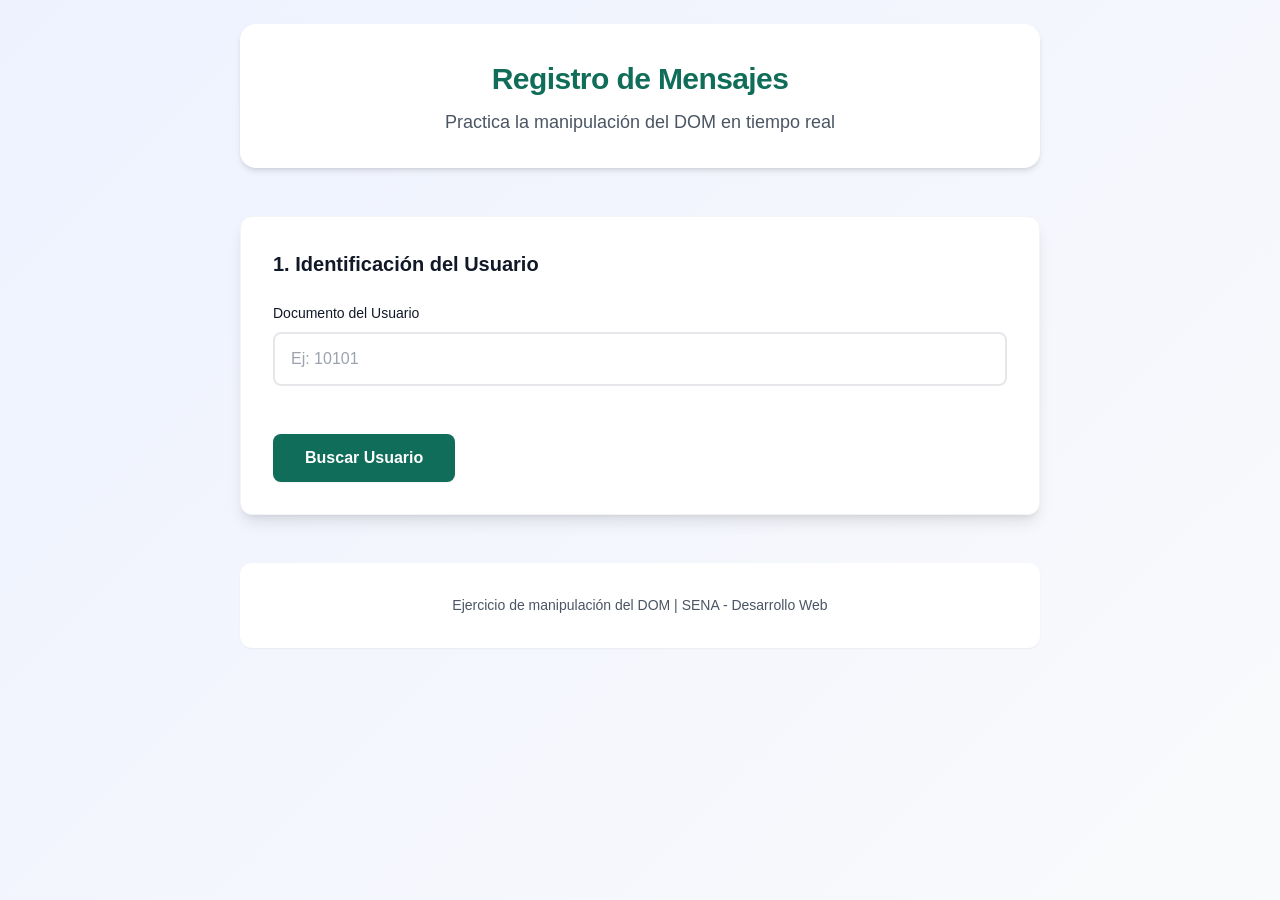
<file: index.html>
<!DOCTYPE html>
<html lang="es">
<head>
    <meta charset="UTF-8">
    <meta name="viewport" content="width=device-width, initial-scale=1.0">
    <title>Registro de Mensajes - Ejercicio DOM</title>
    <link rel="stylesheet" href="styles.css">
    <link rel="stylesheet" href="https://cdnjs.cloudflare.com/ajax/libs/font-awesome/6.7.2/css/all.min.css">
</head>
<body>
    <div class="container">
        <!-- Encabezado principal -->
        <header class="header">
            <h1 class="header__title">Registro de Mensajes</h1>
            <p class="header__subtitle">Practica la manipulación del DOM en tiempo real</p>
        </header>


        

        <section class="form-section">
            <div class="card">
                <h2 class="card__title">1. Identificación del Usuario</h2>
                <form id="searchForm" class="form">
                    <div class="form__group">
                        <label for="userDoc" class="form__label">Documento del Usuario</label>
                        <input type="text" id="userDoc" name="documento" class="form__input" placeholder="Ej: 10101" required>
                        <span class="form__error" id="searchError"></span>
                    </div>
                    <button type="submit" class="btn btn--primary" id="searchBtn">
                        <span class="btn__text">Buscar Usuario</span>
                    </button>
                </form>

                <div id="userInfo" class="user-info hidden">
                    <div class="user-info__content">
                        <p><strong>Nombre:</strong> <span id="infoNombre"></span></p>
                        <p><strong>Correo:</strong> <span id="infoCorreo"></span></p>
                    </div>
                </div>
            </div>
        </section>


        <!-- Formulario de entrada -->
    <div id="taskSection" class="hidden">
        <section class="form-section">
            <div class="card">
                <h2 class="card__title">Nuevo Mensaje</h2>
                
                <form id="messageForm" class="form" novalidate>
                    <div class="form__group">
                        <label for="usertarea" class="form__label">
                            Titulo de la tarea
                        </label>
                        <input 
                            type="text" 
                            id="usertarea" 
                            name="usertarea"
                            class="form__input" 
                            placeholder="Ingrese el titulo de la tarea"
                            aria-required="true"
                        >
                        <span class="form__error" id="userNameError"></span>
                    </div>

                    <div class="form__group">
                        <label for="userMessage" class="form__label">
                            Descripcion de la tarea
                        </label>
                        <textarea 
                            id="userMessage" 
                            name="userMessage"
                            class="form__input form__textarea" 
                            placeholder="Escribe la descripcion de tu tarea..."
                            rows="4"
                            aria-required="true"
                        ></textarea>
                        <span class="form__error" id="userMessageError"></span>
                    </div>

                    <div class="form__group">
                        <label for="taskStatus" class="form__label">
                            Estado de la tarea
                        </label>
                        <select id="taskStatus" name="taskStatus" class="form__input">
                            
                            <option value="" disabled selected>Selecciona el estado</option>
                            <option value="En proceso">En proceso</option>
                            <option value="En listado">En listado</option>
                            <option value="Terminado">Terminado</option>
                        </select>
                        <span class="form__error" id="taskStatusError"></span>
                    </div>

                        <div class="form__group">   
                            <label for="taskPriority" class="form__label">
                                Prioridad
                            </label>
                            <select id="taskPriority" name="taskPriority" class="form__input">
                                <option value="" disabled selected>Selecciona la prioridad</option>
                                <option value="Alta">Alta</option>
                                <option value="Media">Media</option>
                                <option value="Baja">Baja</option>
                            </select>
                            <span class="form__error" id="taskPriorityError"></span>
                        </div>


                    

                    <button type="submit" class="btn btn--primary" id="submitBtn">
                        <span class="btn__text">Agregar Mensaje</span>
                        <span class="btn__icon">➤</span>
                    </button>
                </form>
            </div>
        </section>
    

        <!-- Área de mensajes -->
        <section class="messages-section">
            <div class="messages-header">
                <h2 class="messages-header__title">Tareas del usuario</h2>
                <span class="messages-header__count" id="messageCount">0 Tareas</span>
            </div>
            
            <div id="messagesContainer" class="messages-container">
                <!-- Los mensajes se agregarán aquí dinámicamente --> 
                <div class="messages-empty" id="emptyState">
                    <svg class="messages-empty__icon" width="64" height="64" viewBox="0 0 24 24" fill="none" stroke="currentColor">
                        <path d="M21 15a2 2 0 0 1-2 2H7l-4 4V5a2 2 0 0 1 2-2h14a2 2 0 0 1 2 2z"></path>
                    </svg>
                    <p class="messages-empty__text">Aún no hay mensajes</p>
                    <p class="messages-empty__subtext">Completa el formulario para agregar tu primer mensaje</p>
                </div>
            </div>
        </section>
    </div>

        <!-- Footer informativo -->
        <footer class="footer">
            <p class="footer__text">Ejercicio de manipulación del DOM | SENA - Desarrollo Web</p>
        </footer>

    <script type="module" src="script.js"></script>
</body>
</html>
</file>
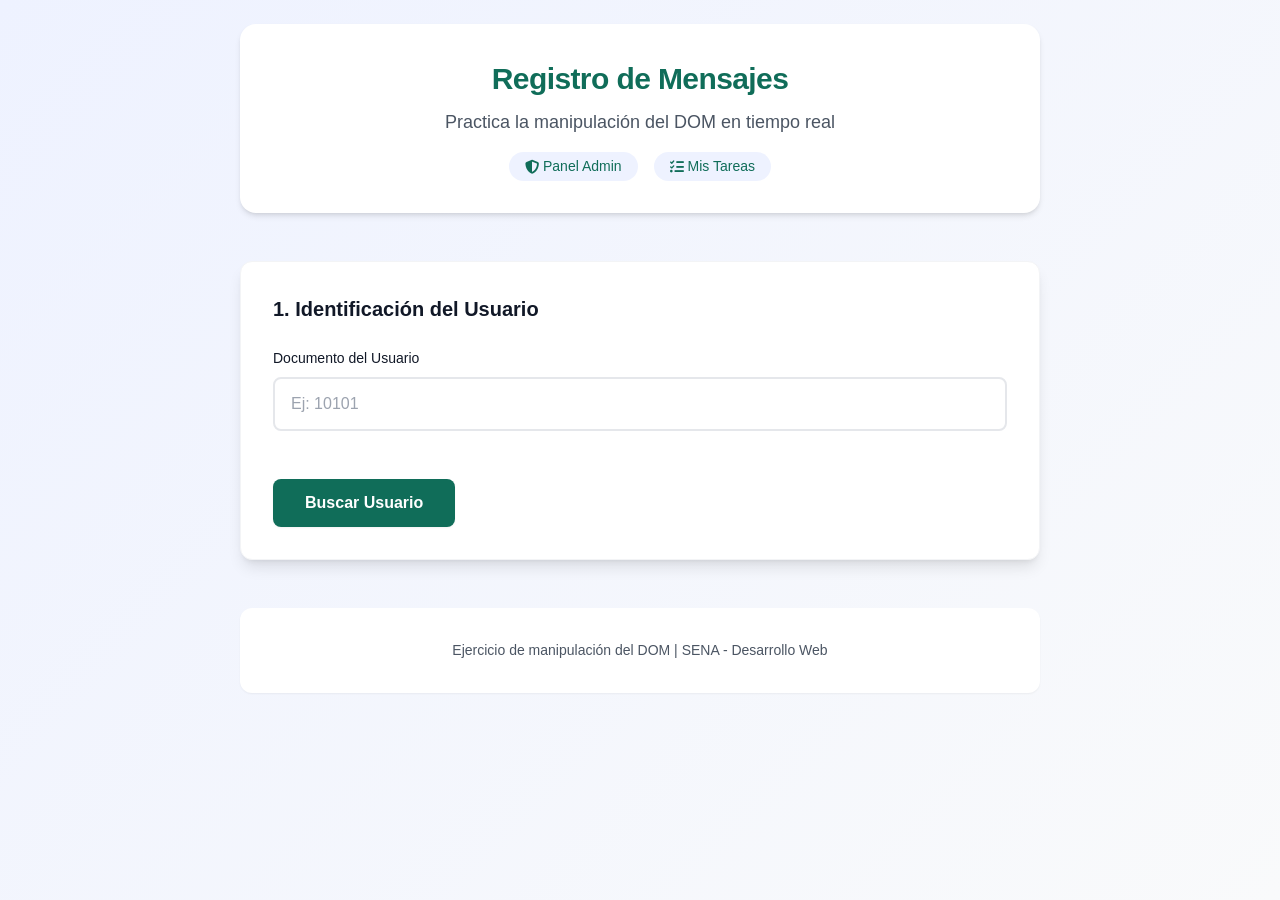
<file: public/index.html>
<!DOCTYPE html>
<html lang="es">
<head>
    <meta charset="UTF-8">
    <meta name="viewport" content="width=device-width, initial-scale=1.0">
    <title>Registro de Mensajes - Ejercicio DOM</title>
    <link rel="stylesheet" href="styles.css">
    <link rel="stylesheet" href="https://cdnjs.cloudflare.com/ajax/libs/font-awesome/6.7.2/css/all.min.css">
</head>
<body>
    <div class="container">
        <!-- Encabezado principal -->
        <header class="header">
            <h1 class="header__title">Registro de Mensajes</h1>
            <p class="header__subtitle">Practica la manipulación del DOM en tiempo real</p>
            <nav class="nav-links">
                <a href="admin.html" class="nav-links__item">
                    <i class="fa-solid fa-shield-halved"></i> Panel Admin
                </a>
                <a href="misTareas.html" class="nav-links__item">
                    <i class="fa-solid fa-list-check"></i> Mis Tareas
                </a>
            </nav>
        </header>
        <section class="form-section">
            <div class="card">
                <h2 class="card__title">1. Identificación del Usuario</h2>
                <form id="searchForm" class="form">
                    <div class="form__group">
                        <label for="userDoc" class="form__label">Documento del Usuario</label>
                        <input type="text" id="userDoc" name="documento" class="form__input" placeholder="Ej: 10101" required>
                        <span class="form__error" id="searchError"></span>
                    </div>
                    <button type="submit" class="btn btn--primary" id="searchBtn">
                        <span class="btn__text">Buscar Usuario</span>
                    </button>
                </form>

                <div id="userInfo" class="user-info hidden">
                    <div class="user-info__content">
                        <p><strong>Nombre:</strong> <span id="infoNombre"></span></p>
                        <p><strong>Correo:</strong> <span id="infoCorreo"></span></p>
                    </div>
                </div>
            </div>
        </section>
        <!-- Formulario de entrada -->
    <div id="taskSection" class="hidden">
        <section class="form-section">
            <div class="card">
                <h2 class="card__title">Nuevo Mensaje</h2>
                <form id="messageForm" class="form" novalidate>
                    <div class="form__group">
                        <label for="usertarea" class="form__label">
                            Titulo de la tarea
                        </label>
                        <input type="text" id="usertarea" name="usertarea" class="form__input" placeholder="Ingrese el titulo de la tarea" aria-required="true">
                        <span class="form__error" id="userNameError"></span>
                    </div>
                    <div class="form__group">
                        <label for="userMessage" class="form__label">
                            Descripcion de la tarea
                        </label>
                        <textarea 
                            id="userMessage" 
                            name="userMessage"
                            class="form__input form__textarea" 
                            placeholder="Escribe la descripcion de tu tarea..."
                            rows="4"
                            aria-required="true"
                        ></textarea>
                        <span class="form__error" id="userMessageError"></span>
                    </div>
                    <div class="form__group">
                        <label for="taskStatus" class="form__label">
                            Estado de la tarea
                        </label>
                        <select id="taskStatus" name="taskStatus" class="form__input">
                            <option value="" disabled selected>Selecciona el estado</option>
                            <option value="En proceso">En proceso</option>
                            <option value="En listado">En listado</option>
                            <option value="Terminado">Terminado</option>
                        </select>
                        <span class="form__error" id="taskStatusError"></span>
                    </div>
                        <div class="form__group">   
                            <label for="taskPriority" class="form__label">
                                Prioridad
                            </label>
                            <select id="taskPriority" name="taskPriority" class="form__input">
                                <option value="" disabled selected>Selecciona la prioridad</option>
                                <option value="Alta">Alta</option>
                                <option value="Media">Media</option>
                                <option value="Baja">Baja</option>
                            </select>
                            <span class="form__error" id="taskPriorityError"></span>
                        </div>
                    <button type="submit" class="btn btn--primary" id="submitBtn">
                        <span class="btn__text">Agregar Mensaje</span>
                        <span class="btn__icon">➤</span>
                    </button>
                </form>
            </div>
        </section>
        <!-- Área de mensajes -->
        <section class="messages-section">
            <div class="messages-header">
                <h2 class="messages-header__title">Tareas del usuario</h2>
                <span class="messages-header__count" id="messageCount">0 Tareas</span>
            </div>
            <div id="messagesContainer" class="messages-container">
                <!-- Los mensajes se agregarán aquí dinámicamente --> 
                <div class="messages-empty" id="emptyState">
                    <svg class="messages-empty__icon" width="64" height="64" viewBox="0 0 24 24" fill="none" stroke="currentColor">
                        <path d="M21 15a2 2 0 0 1-2 2H7l-4 4V5a2 2 0 0 1 2-2h14a2 2 0 0 1 2 2z"></path>
                    </svg>
                    <p class="messages-empty__text">Aún no hay mensajes</p>
                    <p class="messages-empty__subtext">Completa el formulario para agregar tu primer mensaje</p>
                </div>
            </div>
        </section>
    </div>
        <!-- Footer informativo -->
        <footer class="footer">
            <p class="footer__text">Ejercicio de manipulación del DOM | SENA - Desarrollo Web</p>
        </footer>

    <script type="module" src="JS/main.js"></script>
</body>
</html>
</file>
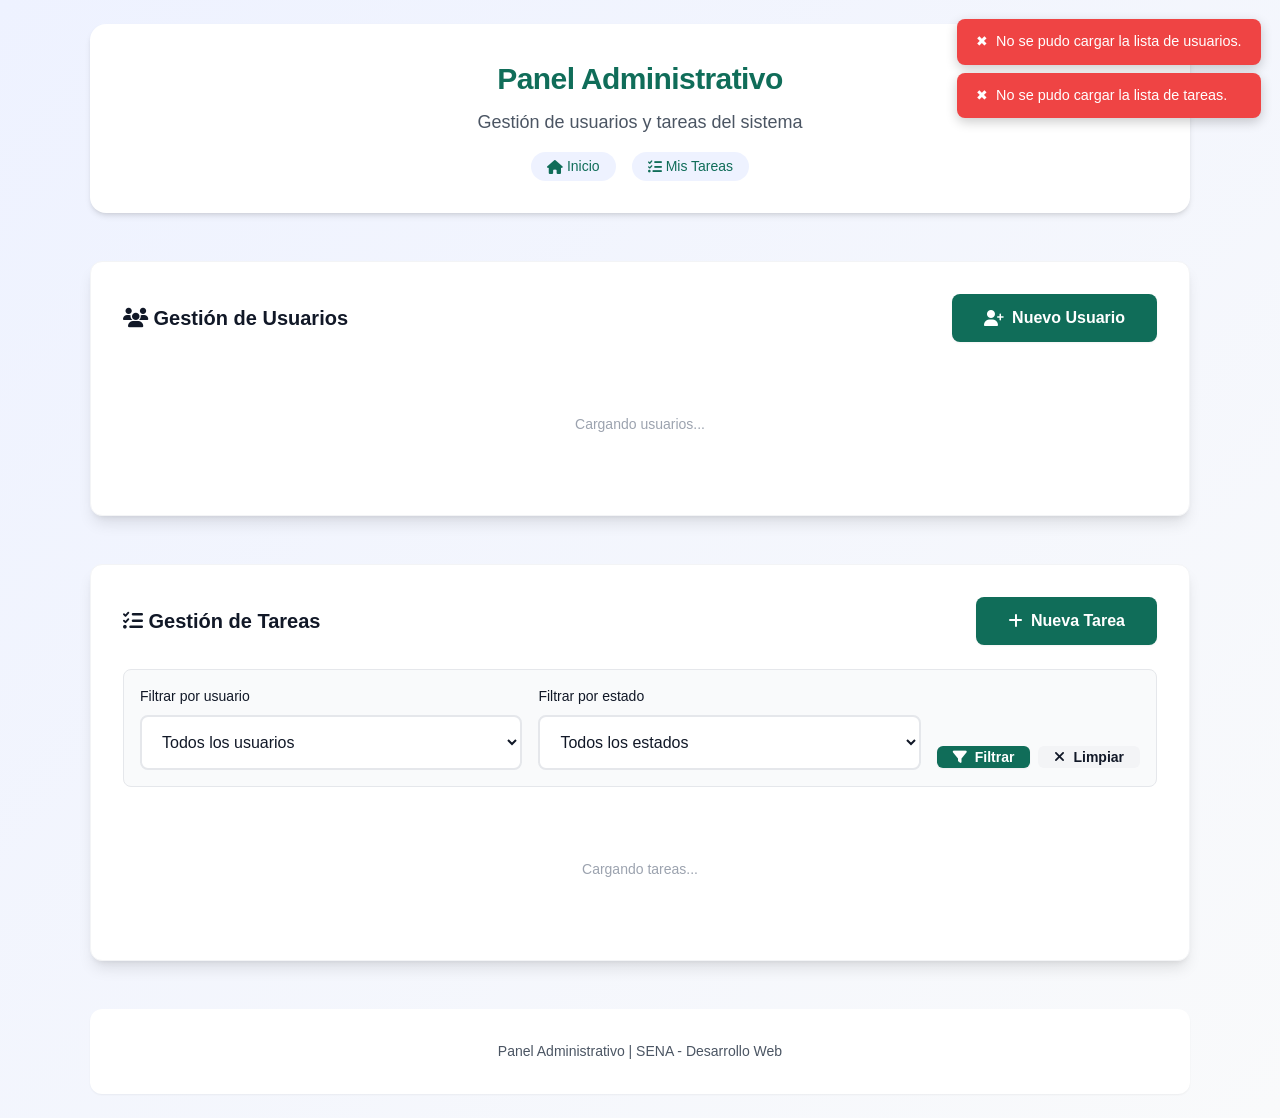
<file: public/admin.html>
<!DOCTYPE html>
<html lang="es">
<head>
    <meta charset="UTF-8">
    <meta name="viewport" content="width=device-width, initial-scale=1.0">
    <title>Panel Administrativo</title>
    <link rel="stylesheet" href="styles.css">
    <link rel="stylesheet" href="https://cdnjs.cloudflare.com/ajax/libs/font-awesome/6.7.2/css/all.min.css">
</head>
<body>
    <div class="container container--wide">

        <!-- Encabezado -->
        <header class="header">
            <h1 class="header__title">Panel Administrativo</h1>
            <p class="header__subtitle">Gestión de usuarios y tareas del sistema</p>
            <nav class="nav-links">
                <a href="index.html" class="nav-links__item">
                    <i class="fa-solid fa-house"></i> Inicio
                </a>
                <a href="misTareas.html" class="nav-links__item">
                    <i class="fa-solid fa-list-check"></i> Mis Tareas
                </a>
            </nav>
        </header>

        <!-- ============================================================
             PANEL 1: GESTIÓN DE USUARIOS
             ============================================================ -->
        <section class="form-section">
            <div class="card">
                <div class="admin-panel__header">
                    <h2 class="card__title">
                        <i class="fa-solid fa-users"></i> Gestión de Usuarios
                    </h2>
                    <button id="btnNuevoUsuario" class="btn btn--primary">
                        <i class="fa-solid fa-user-plus"></i>
                        <span>Nuevo Usuario</span>
                    </button>
                </div>

                <!-- Tabla de usuarios (se llena dinámicamente) -->
                <div id="tablaUsuariosContenedor" class="tabla-contenedor">
                    <p class="tabla__vacia">Cargando usuarios...</p>
                </div>
            </div>
        </section>

        <!-- ============================================================
             PANEL 2: GESTIÓN DE TAREAS
             ============================================================ -->
        <section class="form-section">
            <div class="card">
                <div class="admin-panel__header">
                    <h2 class="card__title">
                        <i class="fa-solid fa-list-check"></i> Gestión de Tareas
                    </h2>
                    <button id="btnNuevaTareaAdmin" class="btn btn--primary">
                        <i class="fa-solid fa-plus"></i>
                        <span>Nueva Tarea</span>
                    </button>
                </div>

                <!-- Filtros -->
                <div class="filtros-admin">
                    <div class="filtros-admin__grupo">
                        <label for="filtroUsuarioAdmin" class="form__label">Filtrar por usuario</label>
                        <select id="filtroUsuarioAdmin" class="form__input">
                            <option value="">Todos los usuarios</option>
                        </select>
                    </div>
                    <div class="filtros-admin__grupo">
                        <label for="filtroEstadoAdmin" class="form__label">Filtrar por estado</label>
                        <select id="filtroEstadoAdmin" class="form__input">
                            <option value="">Todos los estados</option>
                            <option value="En proceso">En proceso</option>
                            <option value="En listado">En listado</option>
                            <option value="Terminado">Terminado</option>
                        </select>
                    </div>
                    <div class="filtros-admin__acciones">
                        <button id="btnFiltrarAdmin" class="btn btn--primary btn--small">
                            <i class="fa-solid fa-filter"></i> Filtrar
                        </button>
                        <button id="btnLimpiarFiltro" class="btn btn--secondary btn--small">
                            <i class="fa-solid fa-xmark"></i> Limpiar
                        </button>
                    </div>
                </div>

                <!-- Tabla de tareas (se llena dinámicamente) -->
                <div id="tablaTareasContenedor" class="tabla-contenedor">
                    <p class="tabla__vacia">Cargando tareas...</p>
                </div>
            </div>
        </section>

        <!-- Footer -->
        <footer class="footer">
            <p class="footer__text">Panel Administrativo | SENA - Desarrollo Web</p>
        </footer>

    </div><!-- /container -->

    <!-- ============================================================
         MODAL: CREAR / EDITAR USUARIO
         ============================================================ -->
    <div id="modalUsuario" class="modal hidden" role="dialog" aria-modal="true" aria-labelledby="modalUsuarioTitulo">
        <div class="modal__contenido">
            <div class="modal__encabezado">
                <h3 class="modal__titulo" id="modalUsuarioTitulo">Crear Usuario</h3>
                <button id="btnCerrarModalUsuario" class="modal__cerrar" aria-label="Cerrar">
                    <i class="fa-solid fa-xmark"></i>
                </button>
            </div>

            <form id="formUsuario" class="form" novalidate>
                <div class="form__group">
                    <label for="usuNombre" class="form__label">Nombre completo</label>
                    <input type="text" id="usuNombre" name="usuNombre" class="form__input"
                           placeholder="Ej: Juan Pérez" aria-required="true">
                    <span class="form__error" id="usuNombreError"></span>
                </div>

                <div class="form__group">
                    <label for="usuCorreo" class="form__label">Correo electrónico</label>
                    <input type="text" id="usuCorreo" name="usuCorreo" class="form__input"
                           placeholder="Ej: juan@correo.com" aria-required="true">
                    <span class="form__error" id="usuCorreoError"></span>
                </div>

                <div class="form__group">
                    <label for="usuDocumento" class="form__label">Número de documento</label>
                    <input type="text" id="usuDocumento" name="usuDocumento" class="form__input"
                           placeholder="Ej: 12345678" aria-required="true">
                    <span class="form__error" id="usuDocumentoError"></span>
                </div>

                <div class="form__group">
                    <label for="usuRol" class="form__label">Rol</label>
                    <select id="usuRol" name="usuRol" class="form__input">
                        <option value="" disabled selected>Selecciona un rol</option>
                        <option value="admin">Administrador</option>
                        <option value="user">Usuario</option>
                        <option value="supervisor">Supervisor</option>
                    </select>
                    <span class="form__error" id="usuRolError"></span>
                </div>

                <div class="modal__pie">
                    <button type="button" id="btnCancelarUsuario" class="btn btn--secondary"
                            onclick="document.getElementById('btnCerrarModalUsuario').click()">
                        Cancelar
                    </button>
                    <button type="submit" class="btn btn--primary">
                        <i class="fa-solid fa-floppy-disk"></i> Guardar
                    </button>
                </div>
            </form>
        </div>
    </div>

    <!-- ============================================================
         MODAL: CREAR / EDITAR TAREA ADMIN (con asignación múltiple)
         ============================================================ -->
    <div id="modalTareaAdmin" class="modal hidden" role="dialog" aria-modal="true" aria-labelledby="modalTareaTitulo">
        <div class="modal__contenido modal__contenido--wide">
            <div class="modal__encabezado">
                <h3 class="modal__titulo" id="modalTareaTitulo">Crear Tarea</h3>
                <button id="btnCerrarModalTarea" class="modal__cerrar" aria-label="Cerrar">
                    <i class="fa-solid fa-xmark"></i>
                </button>
            </div>

            <form id="formTareaAdmin" class="form" novalidate>
                <div class="form__grupo-doble">
                    <div class="form__group">
                        <label for="adminTitulo" class="form__label">Título de la tarea</label>
                        <input type="text" id="adminTitulo" name="adminTitulo" class="form__input"
                               placeholder="Ej: Revisar documentos" aria-required="true">
                        <span class="form__error" id="adminTituloError"></span>
                    </div>

                    <div class="form__group">
                        <label for="adminEstado" class="form__label">Estado</label>
                        <select id="adminEstado" name="adminEstado" class="form__input">
                            <option value="" disabled selected>Selecciona el estado</option>
                            <option value="En proceso">En proceso</option>
                            <option value="En listado">En listado</option>
                            <option value="Terminado">Terminado</option>
                        </select>
                        <span class="form__error" id="adminEstadoError"></span>
                    </div>
                </div>

                <div class="form__group">
                    <label for="adminDescripcion" class="form__label">Descripción</label>
                    <textarea id="adminDescripcion" name="adminDescripcion"
                              class="form__input form__textarea"
                              placeholder="Describe detalladamente la tarea..." rows="3"
                              aria-required="true"></textarea>
                    <span class="form__error" id="adminDescripcionError"></span>
                </div>

                <div class="form__grupo-doble">
                    <div class="form__group">
                        <label for="adminPrioridad" class="form__label">Prioridad</label>
                        <select id="adminPrioridad" name="adminPrioridad" class="form__input">
                            <option value="" disabled selected>Selecciona la prioridad</option>
                            <option value="Alta">Alta</option>
                            <option value="Media">Media</option>
                            <option value="Baja">Baja</option>
                        </select>
                        <span class="form__error" id="adminPrioridadError"></span>
                    </div>

                    <!-- *** SELECTOR MÚLTIPLE DE USUARIOS *** -->
                    <div class="form__group">
                        <label for="adminUsuarios" class="form__label">
                            Asignar usuarios
                            <span class="form__label-hint">(Ctrl+clic para seleccionar varios)</span>
                        </label>
                        <select id="adminUsuarios" name="adminUsuarios" class="form__input form__select-multiple"
                                multiple size="5" aria-label="Selecciona los usuarios a asignar">
                            <!-- Se rellena dinámicamente -->
                        </select>
                        <span class="form__error" id="adminUsuariosError"></span>
                    </div>
                </div>

                <div class="modal__pie">
                    <button type="button" class="btn btn--secondary"
                            onclick="document.getElementById('btnCerrarModalTarea').click()">
                        Cancelar
                    </button>
                    <button type="submit" class="btn btn--primary">
                        <i class="fa-solid fa-floppy-disk"></i> Guardar
                    </button>
                </div>
            </form>
        </div>
    </div>

    <script type="module" src="JS/admin.js"></script>
</body>
</html>
</file>
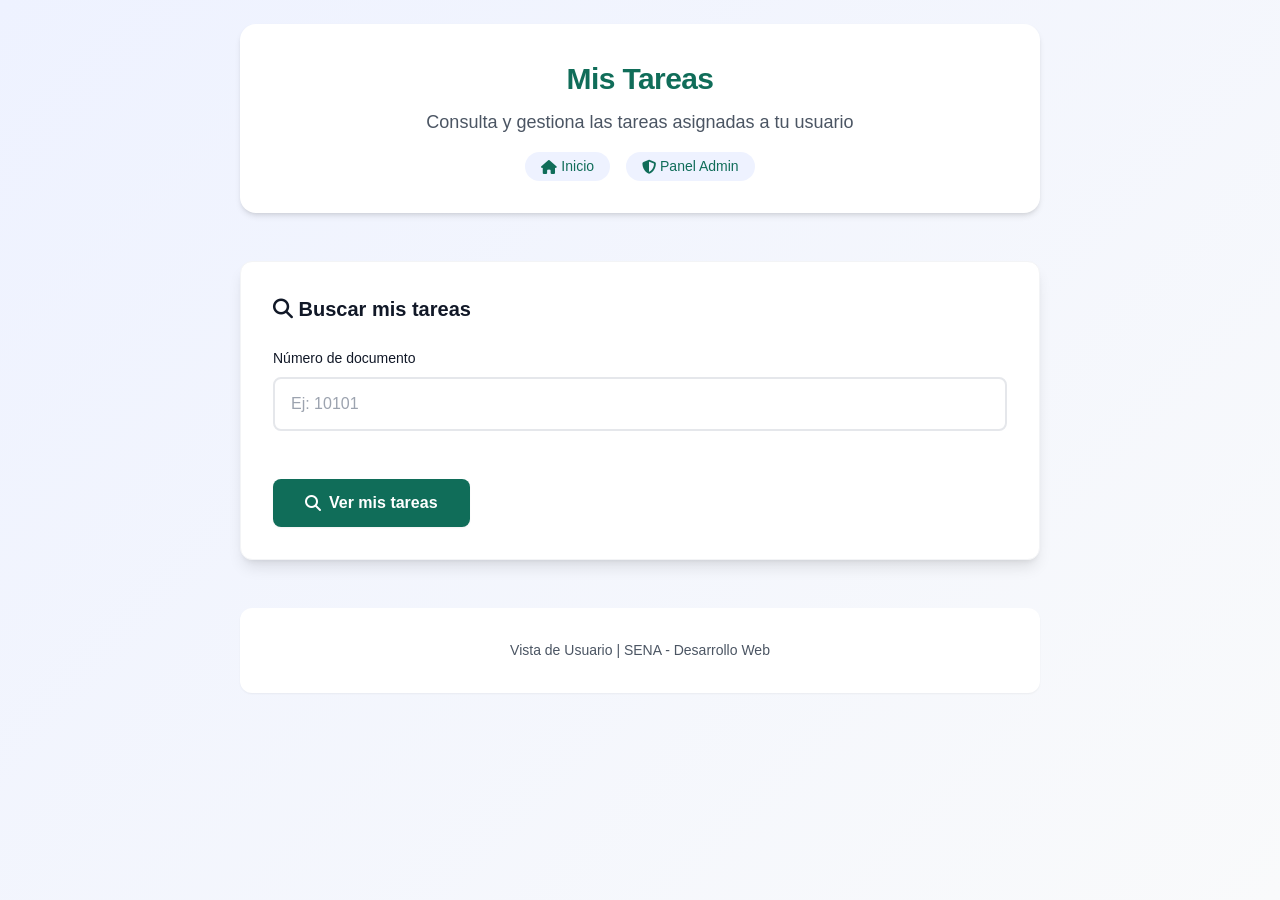
<file: public/misTareas.html>
<!DOCTYPE html>
<html lang="es">
<head>
    <meta charset="UTF-8">
    <meta name="viewport" content="width=device-width, initial-scale=1.0">
    <title>Mis Tareas</title>
    <link rel="stylesheet" href="styles.css">
    <link rel="stylesheet" href="https://cdnjs.cloudflare.com/ajax/libs/font-awesome/6.7.2/css/all.min.css">
</head>
<body>
    <div class="container">

        <!-- Encabezado -->
        <header class="header">
            <h1 class="header__title">Mis Tareas</h1>
            <p class="header__subtitle">Consulta y gestiona las tareas asignadas a tu usuario</p>
            <nav class="nav-links">
                <a href="index.html" class="nav-links__item">
                    <i class="fa-solid fa-house"></i> Inicio
                </a>
                <a href="admin.html" class="nav-links__item">
                    <i class="fa-solid fa-shield-halved"></i> Panel Admin
                </a>
            </nav>
        </header>

        <!-- Búsqueda de usuario -->
        <section class="form-section">
            <div class="card">
                <h2 class="card__title">
                    <i class="fa-solid fa-magnifying-glass"></i> Buscar mis tareas
                </h2>
                <form id="formBuscarMisTareas" class="form" novalidate>
                    <div class="form__group">
                        <label for="inputDocMisTareas" class="form__label">Número de documento</label>
                        <input type="text" id="inputDocMisTareas" name="inputDocMisTareas"
                               class="form__input" placeholder="Ej: 10101" aria-required="true">
                        <span class="form__error" id="errorMisTareas"></span>
                    </div>
                    <button type="submit" class="btn btn--primary">
                        <i class="fa-solid fa-magnifying-glass"></i>
                        <span class="btn__text">Ver mis tareas</span>
                    </button>
                </form>

                <!-- Info del usuario encontrado -->
                <div id="panelInfoMisTareas" class="user-info hidden">
                    <div class="user-info__content">
                        <p><strong>Nombre:</strong> <span id="miTareasNombre"></span></p>
                        <p><strong>Correo:</strong>  <span id="miTareasCorreo"></span></p>
                    </div>
                </div>
            </div>
        </section>

        <!-- Sección de tareas del usuario -->
        <section id="seccionMisTareas" class="messages-section hidden">
            <div class="messages-header">
                <h2 class="messages-header__title">Tareas asignadas</h2>
                <span class="messages-header__count" id="contadorMisTareas">0 Tarea(s)</span>
            </div>

            <div id="contenedorMisTareas" class="messages-container">
                <!-- Estado vacío -->
                <div class="messages-empty" id="estadoVacioMisTareas">
                    <svg class="messages-empty__icon" width="64" height="64" viewBox="0 0 24 24"
                         fill="none" stroke="currentColor">
                        <path d="M21 15a2 2 0 0 1-2 2H7l-4 4V5a2 2 0 0 1 2-2h14a2 2 0 0 1 2 2z"></path>
                    </svg>
                    <p class="messages-empty__text">No tienes tareas asignadas</p>
                    <p class="messages-empty__subtext">Cuando te asignen tareas aparecerán aquí</p>
                </div>
            </div>
        </section>

        <!-- Footer -->
        <footer class="footer">
            <p class="footer__text">Vista de Usuario | SENA - Desarrollo Web</p>
        </footer>

    </div>

    <script type="module" src="JS/misTareas.js"></script>
</body>
</html>
</file>
<file: styles.css>
/* ============================================
   SISTEMA DE DISEÑO - VARIABLES CSS
   ============================================ */

:root {
    /* Paleta de colores principal */
    --color-primary: #106d59;
    --color-primary-dark: #385aca;
    --color-primary-light: #6366f1;
    --color-primary-lighter: #eef2ff;
    
    /* Colores de estado */
    --color-success: #10b981;
    --color-error: #ef4444;
    --color-warning: #f59e0b;
    --color-info: #3b82f6;
    
    /* Escala de grises */
    --color-gray-50: #f9fafb;
    --color-gray-100: #f3f4f6;
    --color-gray-200: #e5e7eb;
    --color-gray-300: #d1d5db;
    --color-gray-400: #9ca3af;
    --color-gray-500: #6b7280;
    --color-gray-600: #4b5563;
    --color-gray-700: #374151;
    --color-gray-800: #1f2937;
    --color-gray-900: #111827;
    
    /* Colores de fondo */
    --color-background: #ffffff;
    --color-background-secondary: var(--color-gray-50);
    --color-surface: #ffffff;
    
    /* Colores de texto */
    --color-text-primary: var(--color-gray-900);
    --color-text-secondary: var(--color-gray-600);
    --color-text-tertiary: var(--color-gray-400);
    
    /* Tipografía */
    --font-family-base: -apple-system, BlinkMacSystemFont, 'Segoe UI', 'Roboto', 'Oxygen', 'Ubuntu', 'Cantarell', sans-serif;
    --font-family-mono: 'Courier New', Courier, monospace;
    
    /* Tamaños de fuente */
    --font-size-xs: 0.75rem;    /* 12px */
    --font-size-sm: 0.875rem;   /* 14px */
    --font-size-base: 1rem;     /* 16px */
    --font-size-lg: 1.125rem;   /* 18px */
    --font-size-xl: 1.25rem;    /* 20px */
    --font-size-2xl: 1.5rem;    /* 24px */
    --font-size-3xl: 1.875rem;  /* 30px */
    --font-size-4xl: 2.25rem;   /* 36px */
    
    /* Pesos de fuente */
    --font-weight-normal: 400;
    --font-weight-medium: 500;
    --font-weight-semibold: 600;
    --font-weight-bold: 700;
    
    /* Espaciado */
    --spacing-xs: 0.25rem;   /* 4px */
    --spacing-sm: 0.5rem;    /* 8px */
    --spacing-md: 1rem;      /* 16px */
    --spacing-lg: 1.5rem;    /* 24px */
    --spacing-xl: 2rem;      /* 32px */
    --spacing-2xl: 3rem;     /* 48px */
    --spacing-3xl: 4rem;     /* 64px */
    
    /* Border radius */
    --radius-sm: 0.375rem;   /* 6px */
    --radius-md: 0.5rem;     /* 8px */
    --radius-lg: 0.75rem;    /* 12px */
    --radius-xl: 1rem;       /* 16px */
    --radius-full: 9999px;
    
    /* Sombras */
    --shadow-sm: 0 1px 2px 0 rgb(0 0 0 / 0.05);
    --shadow-md: 0 4px 6px -1px rgb(0 0 0 / 0.1), 0 2px 4px -2px rgb(0 0 0 / 0.1);
    --shadow-lg: 0 10px 15px -3px rgb(0 0 0 / 0.1), 0 4px 6px -4px rgb(0 0 0 / 0.1);
    --shadow-xl: 0 20px 25px -5px rgb(0 0 0 / 0.1), 0 8px 10px -6px rgb(0 0 0 / 0.1);
    
    /* Transiciones */
    --transition-fast: 150ms cubic-bezier(0.4, 0, 0.2, 1);
    --transition-base: 200ms cubic-bezier(0.4, 0, 0.2, 1);
    --transition-slow: 300ms cubic-bezier(0.4, 0, 0.2, 1);
    
    /* Z-index */
    --z-index-dropdown: 1000;
    --z-index-modal: 1050;
    --z-index-tooltip: 1100;
}

/* ============================================
   RESET Y ESTILOS BASE
   ============================================ */

*, *::before, *::after {
    box-sizing: border-box;
    margin: 0;
    padding: 0;
}

html {
    font-size: 16px;
    -webkit-font-smoothing: antialiased;
    -moz-osx-font-smoothing: grayscale;
}

body {
    font-family: var(--font-family-base);
    font-size: var(--font-size-base);
    font-weight: var(--font-weight-normal);
    line-height: 1.5;
    color: var(--color-text-primary);
    background: linear-gradient(135deg, var(--color-primary-lighter) 0%, var(--color-gray-50) 100%);
    min-height: 100vh;
    padding: var(--spacing-lg);
}

/* ============================================
   LAYOUT PRINCIPAL
   ============================================ */

.container {
    max-width: 800px;
    margin: 0 auto;
}

/* ============================================
   HEADER
   ============================================ */

.header {
    text-align: center;
    margin-bottom: var(--spacing-2xl);
    padding: var(--spacing-xl) var(--spacing-md);
    background: var(--color-surface);
    border-radius: var(--radius-xl);
    box-shadow: var(--shadow-md);
}

.header__title {
    font-size: var(--font-size-3xl);
    font-weight: var(--font-weight-bold);
    color: var(--color-primary);
    margin-bottom: var(--spacing-sm);
    letter-spacing: -0.02em;
}

.header__subtitle {
    font-size: var(--font-size-lg);
    color: var(--color-text-secondary);
    font-weight: var(--font-weight-normal);
}

/* ============================================
   CARD COMPONENT
   ============================================ */

.card {
    background: var(--color-surface);
    border-radius: var(--radius-lg);
    padding: var(--spacing-xl);
    box-shadow: var(--shadow-lg);
    border: 1px solid var(--color-gray-100);
}

.card__title {
    font-size: var(--font-size-xl);
    font-weight: var(--font-weight-semibold);
    color: var(--color-text-primary);
    margin-bottom: var(--spacing-lg);
}

/* ============================================
   FORMULARIO
   ============================================ */

.form-section {
    margin-bottom: var(--spacing-2xl);
}

.form__group {
    margin-bottom: var(--spacing-lg);
}

.form__label {
    display: block;
    font-size: var(--font-size-sm);
    font-weight: var(--font-weight-medium);
    color: var(--color-text-primary);
    margin-bottom: var(--spacing-sm);
}

.form__input {
    width: 100%;
    padding: var(--spacing-md);
    font-size: var(--font-size-base);
    font-family: var(--font-family-base);
    color: var(--color-text-primary);
    background-color: var(--color-surface);
    border: 2px solid var(--color-gray-200);
    border-radius: var(--radius-md);
    transition: all var(--transition-base);
    outline: none;
}

.form__input:focus {
    border-color: var(--color-primary);
    box-shadow: 0 0 0 3px var(--color-primary-lighter);
}

.form__input::placeholder {
    color: var(--color-gray-400);
}

.form__textarea {
    resize: vertical;
    min-height: 100px;
}

.form__input.error {
    border-color: var(--color-error);
}

.form__input.error:focus {
    box-shadow: 0 0 0 3px rgba(239, 68, 68, 0.1);
}

.form__error {
    display: block;
    font-size: var(--font-size-sm);
    color: var(--color-error);
    margin-top: var(--spacing-xs);
    min-height: 1.25rem;
    font-weight: var(--font-weight-medium);
}

/* ============================================
BOTONES
   ============================================ */

.btn {
    display: inline-flex;
    align-items: center;
    justify-content: center;
    gap: var(--spacing-sm);
    padding: var(--spacing-md) var(--spacing-xl);
    font-size: var(--font-size-base);
    font-weight: var(--font-weight-semibold);
    font-family: var(--font-family-base);
    line-height: 1;
    border: none;
    border-radius: var(--radius-md);
    cursor: pointer;
    transition: all var(--transition-base);
    outline: none;
    text-decoration: none;
    white-space: nowrap;
}

.btn--primary {
    background-color: var(--color-primary);
    color: white;
    box-shadow: var(--shadow-sm);
}

.btn--primary:hover {
    background-color: var(--color-primary-dark);
    box-shadow: var(--shadow-md);
    transform: translateY(-1px);
}

.btn--primary:active {
    transform: translateY(0);
    box-shadow: var(--shadow-sm);
}

.btn--primary:focus-visible {
    box-shadow: 0 0 0 3px var(--color-primary-lighter);
}

.btn__icon {
    font-size: var(--font-size-lg);
}
.btn--primary:hover
{
    background-color: #10b981;
}

/* ============================================
SECCIÓN DE MENSAJES
   ============================================ */

.messages-section {
    margin-bottom: var(--spacing-2xl);
}

.messages-header {
    display: flex;
    justify-content: space-between;
    align-items: center;
    margin-bottom: var(--spacing-lg);
    padding: var(--spacing-md);
}

.messages-header__title {
    font-size: var(--font-size-xl);
    font-weight: var(--font-weight-semibold);
    color: var(--color-text-primary);
}

.messages-header__count {
    font-size: var(--font-size-sm);
    font-weight: var(--font-weight-medium);
    color: var(--color-text-secondary);
    background-color: var(--color-gray-100);
    padding: var(--spacing-xs) var(--spacing-md);
    border-radius: var(--radius-full);
}

.messages-container {
    display: flex;
    flex-direction: column;
    gap: var(--spacing-md);
}

/* Estado vacío */
.messages-empty {
    display: flex;
    flex-direction: column;
    align-items: center;
    justify-content: center;
    padding: var(--spacing-3xl) var(--spacing-xl);
    background: var(--color-surface);
    border-radius: var(--radius-lg);
    border: 2px dashed var(--color-gray-200);
    text-align: center;
}

.messages-empty__icon {
    color: var(--color-gray-300);
    margin-bottom: var(--spacing-lg);
}

.messages-empty__text {
    font-size: var(--font-size-lg);
    font-weight: var(--font-weight-medium);
    color: var(--color-text-secondary);
    margin-bottom: var(--spacing-xs);
}

.messages-empty__subtext {
    font-size: var(--font-size-sm);
    color: var(--color-text-tertiary);
}

/* Tarjeta de mensaje */
.message-card {
    background: var(--color-surface);
    border-radius: var(--radius-lg);
    padding: var(--spacing-lg);
    box-shadow: var(--shadow-md);
    border-left: 4px solid var(--color-primary);
    animation: slideIn var(--transition-slow) ease-out;
    transition: all var(--transition-base);
}

.message-card:hover {
    box-shadow: var(--shadow-xl);
    transform: translateY(-2px);
}

.message-card__header {
    display: flex;
    justify-content: space-between;
    align-items: center;
    margin-bottom: var(--spacing-md);
}

.message-card__user {
    display: flex;
    align-items: center;
    gap: var(--spacing-sm);
}

.message-card__avatar {
    width: 40px;
    height: 40px;
    border-radius: var(--radius-full);
    background: linear-gradient(135deg, var(--color-primary-light), var(--color-primary));
    display: flex;
    align-items: center;
    justify-content: center;
    color: white;
    font-weight: var(--font-weight-bold);
    font-size: var(--font-size-sm);
}

.message-card__username {
    font-size: var(--font-size-base);
    font-weight: var(--font-weight-semibold);
    color: var(--color-text-primary);
}

.message-card__timestamp {
    font-size: var(--font-size-xs);
    color: var(--color-text-tertiary);
    font-weight: var(--font-weight-medium);
}

.message-card__content {
    font-size: var(--font-size-base);
    color: var(--color-text-secondary);
    line-height: 1.6;
    word-wrap: break-word;
}

/* ============================================
   FOOTER
   ============================================ */

.footer {
    text-align: center;
    padding: var(--spacing-xl);
    background: var(--color-surface);
    border-radius: var(--radius-lg);
    box-shadow: var(--shadow-sm);
}

.footer__text {
    font-size: var(--font-size-sm);
    color: var(--color-text-secondary);
}

/* ============================================
ANIMACIONE
   ============================================ */

@keyframes slideIn {
    from {
        opacity: 0;
        transform: translateY(-10px);
    }
    to {
        opacity: 1;
        transform: translateY(0);
    }
}

/* ============================================
   RESPONSIVE DESIGN
   ============================================ */

@media (max-width: 768px) {
    body {
        padding: var(--spacing-md);
    }
    
    .header {
        padding: var(--spacing-lg) var(--spacing-md);
        margin-bottom: var(--spacing-xl);
    }
    
    .header__title {
        font-size: var(--font-size-2xl);
    }
    
    .header__subtitle {
        font-size: var(--font-size-base);
    }
    
    .card {
        padding: var(--spacing-lg);
    }
    
    .messages-header {
        flex-direction: column;
        align-items: flex-start;
        gap: var(--spacing-sm);
    }
}

@media (max-width: 480px) {
    .btn {
        width: 100%;
    }
    
    .message-card__header {
        flex-direction: column;
        align-items: flex-start;
        gap: var(--spacing-sm);
    }
}

/* ============================================
   BOTONES DE ACCIÓN EN TARJETAS
   ============================================ */

.message-card__actions {
    display: flex;
    justify-content: flex-end;
    gap: var(--spacing-sm);
    margin-top: var(--spacing-md);
    padding-top: var(--spacing-md);
    border-top: 1px solid var(--color-gray-100);
}

.btn--small {
    padding: var(--spacing-xs) var(--spacing-md);
    font-size: var(--font-size-sm);
    border-radius: var(--radius-sm);
}

.btn--edit {
    background-color: var(--color-info);
    color: white;
}

.btn--edit:hover {
    background-color: #2563eb;
    transform: translateY(-1px);
    box-shadow: var(--shadow-md);
}

.btn--danger {
    background-color: var(--color-error);
    color: white;
}

.btn--danger:hover {
    background-color: #dc2626;
    transform: translateY(-1px);
    box-shadow: var(--shadow-md);
}

/* ============================================
   ANIMACIÓN DE ELIMINACIÓN
   ============================================ */

.eliminando {
    opacity: 0;
    transform: translateX(30px) scale(0.95);
    transition: opacity var(--transition-slow), transform var(--transition-slow);
}

/* ============================================
   UTILIDADES
   ============================================ */

.hidden {
    display: none !important;
}

.fade-out {
    animation: fadeOut var(--transition-base) ease-out forwards;
}

@keyframes fadeOut {
    to {
        opacity: 0;
        transform: scale(0.95);
    }
}
</file>
<file: public/styles.css>
/* ============================================
   SISTEMA DE DISEÑO - VARIABLES CSS
   ============================================ */

:root {
    /* Paleta de colores principal */
    --color-primary: #106d59;
    --color-primary-dark: #385aca;
    --color-primary-light: #6366f1;
    --color-primary-lighter: #eef2ff;
    
    /* Colores de estado */
    --color-success: #10b981;
    --color-error: #ef4444;
    --color-warning: #f59e0b;
    --color-info: #3b82f6;
    
    /* Escala de grises */
    --color-gray-50: #f9fafb;
    --color-gray-100: #f3f4f6;
    --color-gray-200: #e5e7eb;
    --color-gray-300: #d1d5db;
    --color-gray-400: #9ca3af;
    --color-gray-500: #6b7280;
    --color-gray-600: #4b5563;
    --color-gray-700: #374151;
    --color-gray-800: #1f2937;
    --color-gray-900: #111827;
    
    /* Colores de fondo */
    --color-background: #ffffff;
    --color-background-secondary: var(--color-gray-50);
    --color-surface: #ffffff;
    
    /* Colores de texto */
    --color-text-primary: var(--color-gray-900);
    --color-text-secondary: var(--color-gray-600);
    --color-text-tertiary: var(--color-gray-400);
    
    /* Tipografía */
    --font-family-base: -apple-system, BlinkMacSystemFont, 'Segoe UI', 'Roboto', 'Oxygen', 'Ubuntu', 'Cantarell', sans-serif;
    --font-family-mono: 'Courier New', Courier, monospace;
    
    /* Tamaños de fuente */
    --font-size-xs: 0.75rem;    /* 12px */
    --font-size-sm: 0.875rem;   /* 14px */
    --font-size-base: 1rem;     /* 16px */
    --font-size-lg: 1.125rem;   /* 18px */
    --font-size-xl: 1.25rem;    /* 20px */
    --font-size-2xl: 1.5rem;    /* 24px */
    --font-size-3xl: 1.875rem;  /* 30px */
    --font-size-4xl: 2.25rem;   /* 36px */
    
    /* Pesos de fuente */
    --font-weight-normal: 400;
    --font-weight-medium: 500;
    --font-weight-semibold: 600;
    --font-weight-bold: 700;
    
    /* Espaciado */
    --spacing-xs: 0.25rem;   /* 4px */
    --spacing-sm: 0.5rem;    /* 8px */
    --spacing-md: 1rem;      /* 16px */
    --spacing-lg: 1.5rem;    /* 24px */
    --spacing-xl: 2rem;      /* 32px */
    --spacing-2xl: 3rem;     /* 48px */
    --spacing-3xl: 4rem;     /* 64px */
    
    /* Border radius */
    --radius-sm: 0.375rem;   /* 6px */
    --radius-md: 0.5rem;     /* 8px */
    --radius-lg: 0.75rem;    /* 12px */
    --radius-xl: 1rem;       /* 16px */
    --radius-full: 9999px;
    
    /* Sombras */
    --shadow-sm: 0 1px 2px 0 rgb(0 0 0 / 0.05);
    --shadow-md: 0 4px 6px -1px rgb(0 0 0 / 0.1), 0 2px 4px -2px rgb(0 0 0 / 0.1);
    --shadow-lg: 0 10px 15px -3px rgb(0 0 0 / 0.1), 0 4px 6px -4px rgb(0 0 0 / 0.1);
    --shadow-xl: 0 20px 25px -5px rgb(0 0 0 / 0.1), 0 8px 10px -6px rgb(0 0 0 / 0.1);
    
    /* Transiciones */
    --transition-fast: 150ms cubic-bezier(0.4, 0, 0.2, 1);
    --transition-base: 200ms cubic-bezier(0.4, 0, 0.2, 1);
    --transition-slow: 300ms cubic-bezier(0.4, 0, 0.2, 1);
    
    /* Z-index */
    --z-index-dropdown: 1000;
    --z-index-modal: 1050;
    --z-index-tooltip: 1100;
}

/* ============================================
   RESET Y ESTILOS BASE
   ============================================ */

*, *::before, *::after {
    box-sizing: border-box;
    margin: 0;
    padding: 0;
}

html {
    font-size: 16px;
    -webkit-font-smoothing: antialiased;
    -moz-osx-font-smoothing: grayscale;
}

body {
    font-family: var(--font-family-base);
    font-size: var(--font-size-base);
    font-weight: var(--font-weight-normal);
    line-height: 1.5;
    color: var(--color-text-primary);
    background: linear-gradient(135deg, var(--color-primary-lighter) 0%, var(--color-gray-50) 100%);
    min-height: 100vh;
    padding: var(--spacing-lg);
}

/* ============================================
   LAYOUT PRINCIPAL
   ============================================ */

.container {
    max-width: 800px;
    margin: 0 auto;
}

/* ============================================
   HEADER
   ============================================ */

.header {
    text-align: center;
    margin-bottom: var(--spacing-2xl);
    padding: var(--spacing-xl) var(--spacing-md);
    background: var(--color-surface);
    border-radius: var(--radius-xl);
    box-shadow: var(--shadow-md);
}

.header__title {
    font-size: var(--font-size-3xl);
    font-weight: var(--font-weight-bold);
    color: var(--color-primary);
    margin-bottom: var(--spacing-sm);
    letter-spacing: -0.02em;
}

.header__subtitle {
    font-size: var(--font-size-lg);
    color: var(--color-text-secondary);
    font-weight: var(--font-weight-normal);
}

/* ============================================
   CARD COMPONENT
   ============================================ */

.card {
    background: var(--color-surface);
    border-radius: var(--radius-lg);
    padding: var(--spacing-xl);
    box-shadow: var(--shadow-lg);
    border: 1px solid var(--color-gray-100);
}

.card__title {
    font-size: var(--font-size-xl);
    font-weight: var(--font-weight-semibold);
    color: var(--color-text-primary);
    margin-bottom: var(--spacing-lg);
}

/* ============================================
   FORMULARIO
   ============================================ */

.form-section {
    margin-bottom: var(--spacing-2xl);
}

.form__group {
    margin-bottom: var(--spacing-lg);
}

.form__label {
    display: block;
    font-size: var(--font-size-sm);
    font-weight: var(--font-weight-medium);
    color: var(--color-text-primary);
    margin-bottom: var(--spacing-sm);
}

.form__input {
    width: 100%;
    padding: var(--spacing-md);
    font-size: var(--font-size-base);
    font-family: var(--font-family-base);
    color: var(--color-text-primary);
    background-color: var(--color-surface);
    border: 2px solid var(--color-gray-200);
    border-radius: var(--radius-md);
    transition: all var(--transition-base);
    outline: none;
}

.form__input:focus {
    border-color: var(--color-primary);
    box-shadow: 0 0 0 3px var(--color-primary-lighter);
}

.form__input::placeholder {
    color: var(--color-gray-400);
}

.form__textarea {
    resize: vertical;
    min-height: 100px;
}

.form__input.error {
    border-color: var(--color-error);
}

.form__input.error:focus {
    box-shadow: 0 0 0 3px rgba(239, 68, 68, 0.1);
}

.form__error {
    display: block;
    font-size: var(--font-size-sm);
    color: var(--color-error);
    margin-top: var(--spacing-xs);
    min-height: 1.25rem;
    font-weight: var(--font-weight-medium);
}

/* ============================================
BOTONES
   ============================================ */

.btn {
    display: inline-flex;
    align-items: center;
    justify-content: center;
    gap: var(--spacing-sm);
    padding: var(--spacing-md) var(--spacing-xl);
    font-size: var(--font-size-base);
    font-weight: var(--font-weight-semibold);
    font-family: var(--font-family-base);
    line-height: 1;
    border: none;
    border-radius: var(--radius-md);
    cursor: pointer;
    transition: all var(--transition-base);
    outline: none;
    text-decoration: none;
    white-space: nowrap;
}

.btn--primary {
    background-color: var(--color-primary);
    color: white;
    box-shadow: var(--shadow-sm);
}

.btn--primary:hover {
    background-color: var(--color-primary-dark);
    box-shadow: var(--shadow-md);
    transform: translateY(-1px);
}

.btn--primary:active {
    transform: translateY(0);
    box-shadow: var(--shadow-sm);
}

.btn--primary:focus-visible {
    box-shadow: 0 0 0 3px var(--color-primary-lighter);
}

.btn__icon {
    font-size: var(--font-size-lg);
}
.btn--primary:hover
{
    background-color: #10b981;
}

/* ============================================
SECCIÓN DE MENSAJES
   ============================================ */

.messages-section {
    margin-bottom: var(--spacing-2xl);
}

.messages-header {
    display: flex;
    justify-content: space-between;
    align-items: center;
    margin-bottom: var(--spacing-lg);
    padding: var(--spacing-md);
}

.messages-header__title {
    font-size: var(--font-size-xl);
    font-weight: var(--font-weight-semibold);
    color: var(--color-text-primary);
}

.messages-header__count {
    font-size: var(--font-size-sm);
    font-weight: var(--font-weight-medium);
    color: var(--color-text-secondary);
    background-color: var(--color-gray-100);
    padding: var(--spacing-xs) var(--spacing-md);
    border-radius: var(--radius-full);
}

.messages-container {
    display: flex;
    flex-direction: column;
    gap: var(--spacing-md);
}

/* Estado vacío */
.messages-empty {
    display: flex;
    flex-direction: column;
    align-items: center;
    justify-content: center;
    padding: var(--spacing-3xl) var(--spacing-xl);
    background: var(--color-surface);
    border-radius: var(--radius-lg);
    border: 2px dashed var(--color-gray-200);
    text-align: center;
}

.messages-empty__icon {
    color: var(--color-gray-300);
    margin-bottom: var(--spacing-lg);
}

.messages-empty__text {
    font-size: var(--font-size-lg);
    font-weight: var(--font-weight-medium);
    color: var(--color-text-secondary);
    margin-bottom: var(--spacing-xs);
}

.messages-empty__subtext {
    font-size: var(--font-size-sm);
    color: var(--color-text-tertiary);
}

/* Tarjeta de mensaje */
.message-card {
    background: var(--color-surface);
    border-radius: var(--radius-lg);
    padding: var(--spacing-lg);
    box-shadow: var(--shadow-md);
    border-left: 4px solid var(--color-primary);
    animation: slideIn var(--transition-slow) ease-out;
    transition: all var(--transition-base);
}

.message-card:hover {
    box-shadow: var(--shadow-xl);
    transform: translateY(-2px);
}

.message-card__header {
    display: flex;
    justify-content: space-between;
    align-items: center;
    margin-bottom: var(--spacing-md);
}

.message-card__user {
    display: flex;
    align-items: center;
    gap: var(--spacing-sm);
}

.message-card__avatar {
    width: 40px;
    height: 40px;
    border-radius: var(--radius-full);
    background: linear-gradient(135deg, var(--color-primary-light), var(--color-primary));
    display: flex;
    align-items: center;
    justify-content: center;
    color: white;
    font-weight: var(--font-weight-bold);
    font-size: var(--font-size-sm);
}

.message-card__username {
    font-size: var(--font-size-base);
    font-weight: var(--font-weight-semibold);
    color: var(--color-text-primary);
}

.message-card__timestamp {
    font-size: var(--font-size-xs);
    color: var(--color-text-tertiary);
    font-weight: var(--font-weight-medium);
}

.message-card__content {
    font-size: var(--font-size-base);
    color: var(--color-text-secondary);
    line-height: 1.6;
    word-wrap: break-word;
}

/* ============================================
   FOOTER
   ============================================ */

.footer {
    text-align: center;
    padding: var(--spacing-xl);
    background: var(--color-surface);
    border-radius: var(--radius-lg);
    box-shadow: var(--shadow-sm);
}

.footer__text {
    font-size: var(--font-size-sm);
    color: var(--color-text-secondary);
}

/* ============================================
   TAG (etiqueta de estado en tarjetas)
   ============================================ */

.tag {
    display: inline-block;
    padding: var(--spacing-xs) var(--spacing-sm);
    font-size: var(--font-size-xs);
    font-weight: var(--font-weight-semibold);
    background-color: var(--color-gray-100);
    color: var(--color-text-secondary);
    border-radius: var(--radius-full);
    white-space: nowrap;
}

.tag--rol {
    background-color: var(--color-primary-lighter);
    color: var(--color-primary);
}

/* ============================================
   BADGE (activo / inactivo)
   ============================================ */

.badge {
    display: inline-block;
    padding: var(--spacing-xs) var(--spacing-sm);
    font-size: var(--font-size-xs);
    font-weight: var(--font-weight-semibold);
    border-radius: var(--radius-full);
}

.badge--activo {
    background-color: #d1fae5;
    color: #065f46;
}

.badge--inactivo {
    background-color: var(--color-gray-100);
    color: var(--color-gray-500);
}

/* ============================================
   NAVEGACIÓN ENTRE PÁGINAS
   ============================================ */

.nav-links {
    display: flex;
    justify-content: center;
    gap: var(--spacing-md);
    margin-top: var(--spacing-md);
    flex-wrap: wrap;
}

.nav-links__item {
    display: inline-flex;
    align-items: center;
    gap: var(--spacing-xs);
    padding: var(--spacing-xs) var(--spacing-md);
    font-size: var(--font-size-sm);
    font-weight: var(--font-weight-medium);
    color: var(--color-primary);
    background-color: var(--color-primary-lighter);
    border-radius: var(--radius-full);
    text-decoration: none;
    transition: all var(--transition-base);
}

.nav-links__item:hover {
    background-color: var(--color-primary);
    color: white;
    transform: translateY(-1px);
}

/* ============================================
   CONTAINER ANCHO (admin)
   ============================================ */

.container--wide {
    max-width: 1100px;
}

/* ============================================
   ADMIN PANEL HEADER (título + botón)
   ============================================ */

.admin-panel__header {
    display: flex;
    justify-content: space-between;
    align-items: center;
    margin-bottom: var(--spacing-lg);
    flex-wrap: wrap;
    gap: var(--spacing-sm);
}

.admin-panel__header .card__title {
    margin-bottom: 0;
}

/* ============================================
   FILTROS ADMIN
   ============================================ */

.filtros-admin {
    display: flex;
    align-items: flex-end;
    gap: var(--spacing-md);
    margin-bottom: var(--spacing-lg);
    padding: var(--spacing-md);
    background-color: var(--color-gray-50);
    border-radius: var(--radius-md);
    border: 1px solid var(--color-gray-200);
    flex-wrap: wrap;
}

.filtros-admin__grupo {
    flex: 1;
    min-width: 150px;
}

.filtros-admin__acciones {
    display: flex;
    gap: var(--spacing-sm);
    align-items: flex-end;
    padding-bottom: 2px;
}

/* ============================================
   TABLA ADMIN
   ============================================ */

.tabla-contenedor {
    overflow-x: auto;
    border-radius: var(--radius-md);
}

.tabla-admin {
    width: 100%;
    border-collapse: collapse;
    font-size: var(--font-size-sm);
}

.tabla-admin thead {
    background-color: var(--color-primary);
    color: white;
}

.tabla-admin th {
    padding: var(--spacing-md) var(--spacing-md);
    text-align: left;
    font-weight: var(--font-weight-semibold);
    white-space: nowrap;
}

.tabla-admin td {
    padding: var(--spacing-sm) var(--spacing-md);
    border-bottom: 1px solid var(--color-gray-100);
    vertical-align: middle;
}

.tabla-admin tbody tr:hover {
    background-color: var(--color-gray-50);
}

.tabla-admin tbody tr:last-child td {
    border-bottom: none;
}

.tabla__acciones {
    display: flex;
    gap: var(--spacing-xs);
    flex-wrap: wrap;
}

.tabla__vacia {
    text-align: center;
    padding: var(--spacing-2xl);
    color: var(--color-text-tertiary);
    font-size: var(--font-size-sm);
}

.fila--inactiva {
    opacity: 0.55;
}

.celda--usuarios {
    font-size: var(--font-size-xs);
    color: var(--color-text-secondary);
    max-width: 200px;
}

/* ============================================
   MODAL
   ============================================ */

.modal {
    position: fixed;
    inset: 0;
    background-color: rgba(0, 0, 0, 0.5);
    display: flex;
    align-items: center;
    justify-content: center;
    z-index: var(--z-index-modal);
    padding: var(--spacing-md);
    animation: slideIn var(--transition-slow) ease-out;
}

.modal.hidden {
    display: none !important;
}

.modal__contenido {
    background: var(--color-surface);
    border-radius: var(--radius-xl);
    box-shadow: var(--shadow-xl);
    padding: var(--spacing-xl);
    width: 100%;
    max-width: 480px;
    max-height: 90vh;
    overflow-y: auto;
}

.modal__contenido--wide {
    max-width: 720px;
}

.modal__encabezado {
    display: flex;
    justify-content: space-between;
    align-items: center;
    margin-bottom: var(--spacing-lg);
}

.modal__titulo {
    font-size: var(--font-size-xl);
    font-weight: var(--font-weight-semibold);
    color: var(--color-text-primary);
}

.modal__cerrar {
    background: none;
    border: none;
    cursor: pointer;
    font-size: var(--font-size-xl);
    color: var(--color-gray-400);
    padding: var(--spacing-xs);
    border-radius: var(--radius-sm);
    transition: color var(--transition-fast);
    line-height: 1;
}

.modal__cerrar:hover {
    color: var(--color-error);
}

.modal__pie {
    display: flex;
    justify-content: flex-end;
    gap: var(--spacing-sm);
    margin-top: var(--spacing-lg);
    padding-top: var(--spacing-md);
    border-top: 1px solid var(--color-gray-100);
}

/* ============================================
   FORMULARIO — grupos dobles y select múltiple
   ============================================ */

.form__grupo-doble {
    display: grid;
    grid-template-columns: 1fr 1fr;
    gap: var(--spacing-md);
}

@media (max-width: 600px) {
    .form__grupo-doble {
        grid-template-columns: 1fr;
    }
}

.form__select-multiple {
    resize: vertical;
    min-height: 120px;
}

.form__label-hint {
    font-size: var(--font-size-xs);
    color: var(--color-text-tertiary);
    font-weight: var(--font-weight-normal);
    margin-left: var(--spacing-xs);
}

/* ============================================
   BOTONES ADICIONALES
   ============================================ */

.btn--secondary {
    background-color: var(--color-gray-100);
    color: var(--color-text-primary);
}

.btn--secondary:hover {
    background-color: var(--color-gray-200);
    transform: translateY(-1px);
}

.btn--success {
    background-color: var(--color-success);
    color: white;
}

.btn--success:hover {
    background-color: #059669;
    transform: translateY(-1px);
    box-shadow: var(--shadow-md);
}

.btn--warning {
    background-color: var(--color-warning);
    color: white;
}

.btn--warning:hover {
    background-color: #d97706;
    transform: translateY(-1px);
    box-shadow: var(--shadow-md);
}

.btn--completada {
    background-color: var(--color-gray-300);
    color: var(--color-gray-600);
    cursor: default;
}

/* ============================================
   TARJETA COMPLETADA (vista mis tareas)
   ============================================ */

.card--completada {
    opacity: 0.75;
}

.card--completada strong {
    text-decoration: line-through;
    color: var(--color-text-tertiary);
}

/* ============================================
   USER INFO
   ============================================ */

.user-info {
    margin-top: var(--spacing-lg);
    padding: var(--spacing-md);
    background-color: var(--color-primary-lighter);
    border-radius: var(--radius-md);
    border-left: 4px solid var(--color-primary);
}

.user-info__content p {
    font-size: var(--font-size-sm);
    color: var(--color-text-secondary);
    margin-bottom: var(--spacing-xs);
}

.user-info__content p:last-child {
    margin-bottom: 0;
}

/* ============================================
ANIMACIONE
   ============================================ */

@keyframes slideIn {
    from {
        opacity: 0;
        transform: translateY(-10px);
    }
    to {
        opacity: 1;
        transform: translateY(0);
    }
}

/* ============================================
   RESPONSIVE DESIGN
   ============================================ */

@media (max-width: 768px) {
    body {
        padding: var(--spacing-md);
    }
    
    .header {
        padding: var(--spacing-lg) var(--spacing-md);
        margin-bottom: var(--spacing-xl);
    }
    
    .header__title {
        font-size: var(--font-size-2xl);
    }
    
    .header__subtitle {
        font-size: var(--font-size-base);
    }
    
    .card {
        padding: var(--spacing-lg);
    }
    
    .messages-header {
        flex-direction: column;
        align-items: flex-start;
        gap: var(--spacing-sm);
    }
}

@media (max-width: 480px) {
    .btn {
        width: 100%;
    }
    
    .message-card__header {
        flex-direction: column;
        align-items: flex-start;
        gap: var(--spacing-sm);
    }
}

/* ============================================
   BOTONES DE ACCIÓN EN TARJETAS
   ============================================ */

.message-card__actions {
    display: flex;
    justify-content: flex-end;
    gap: var(--spacing-sm);
    margin-top: var(--spacing-md);
    padding-top: var(--spacing-md);
    border-top: 1px solid var(--color-gray-100);
}

.btn--small {
    padding: var(--spacing-xs) var(--spacing-md);
    font-size: var(--font-size-sm);
    border-radius: var(--radius-sm);
}

.btn--edit {
    background-color: var(--color-info);
    color: white;
}

.btn--edit:hover {
    background-color: #2563eb;
    transform: translateY(-1px);
    box-shadow: var(--shadow-md);
}

.btn--danger {
    background-color: var(--color-error);
    color: white;
}

.btn--danger:hover {
    background-color: #dc2626;
    transform: translateY(-1px);
    box-shadow: var(--shadow-md);
}

/* ============================================
   ANIMACIÓN DE ELIMINACIÓN
   ============================================ */

.eliminando {
    opacity: 0;
    transform: translateX(30px) scale(0.95);
    transition: opacity var(--transition-slow), transform var(--transition-slow);
}

/* ============================================
   UTILIDADES
   ============================================ */

.hidden {
    display: none !important;
}

.fade-out {
    animation: fadeOut var(--transition-base) ease-out forwards;
}

@keyframes fadeOut {
    to {
        opacity: 0;
        transform: scale(0.95);
    }
}
</file>
